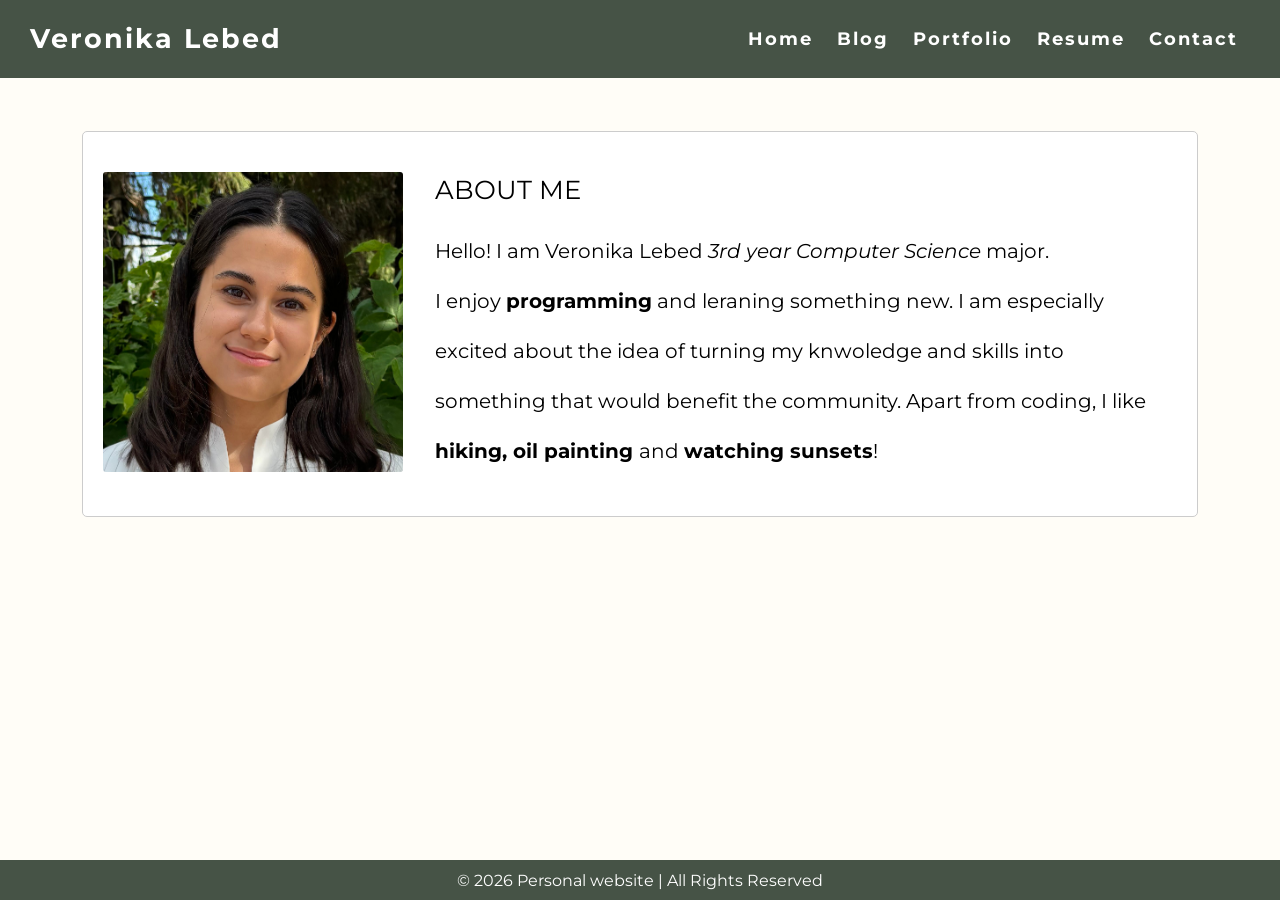
<file: index.html>
<!doctype html>
<html>
  <head>
    <title>Personal webiste</title>
    <link rel="stylesheet" href="styles.css" />
    <link rel="preconnect" href="https://fonts.googleapis.com" />
    <link rel="preconnect" href="https://fonts.gstatic.com" crossorigin />
    <link
      href="https://fonts.googleapis.com/css2?family=Montserrat:ital,wght@0,100..900;1,100..900&display=swap"
      rel="stylesheet"
    />
  </head>
  <body>
    <nav class="navbar">
      <h1 class="logo"><a href="index.html">Veronika Lebed</a></h1>
      <ul class="nav-list">
        <li><a href="index.html">Home</a></li>
        <li><a href="blog.html">Blog</a></li>
        <li><a href="portfolio.html">Portfolio</a></li>
        <li><a href="resume.html">Resume</a></li>
        <li><a href="contact.html">Contact</a></li>
      </ul>
    </nav>
    <main>
      <h1 class="page-title"></h1>
      <div class="about">
        <div class="about-image">
          <img src="photo1.jpg" alt="a profile photo of Veronika Lebed" />
        </div>
        <div class="about-text">
          <h2>ABOUT ME</h2>
          <p>
            Hello! I am Veronika Lebed
            <em>3rd year Computer Science</em> major.<br />
            I enjoy <strong>programming</strong> and leraning something new. I
            am especially excited about the idea of turning my knwoledge and
            skills into something that would benefit the community. Apart from
            coding, I like <strong>hiking, oil painting </strong> and
            <strong>watching sunsets</strong>!
          </p>
        </div>
      </div>
    </main>
    <footer class="footer">
      © 2026 Personal website | All Rights Reserved
    </footer>
  </body>
</html>
</file>
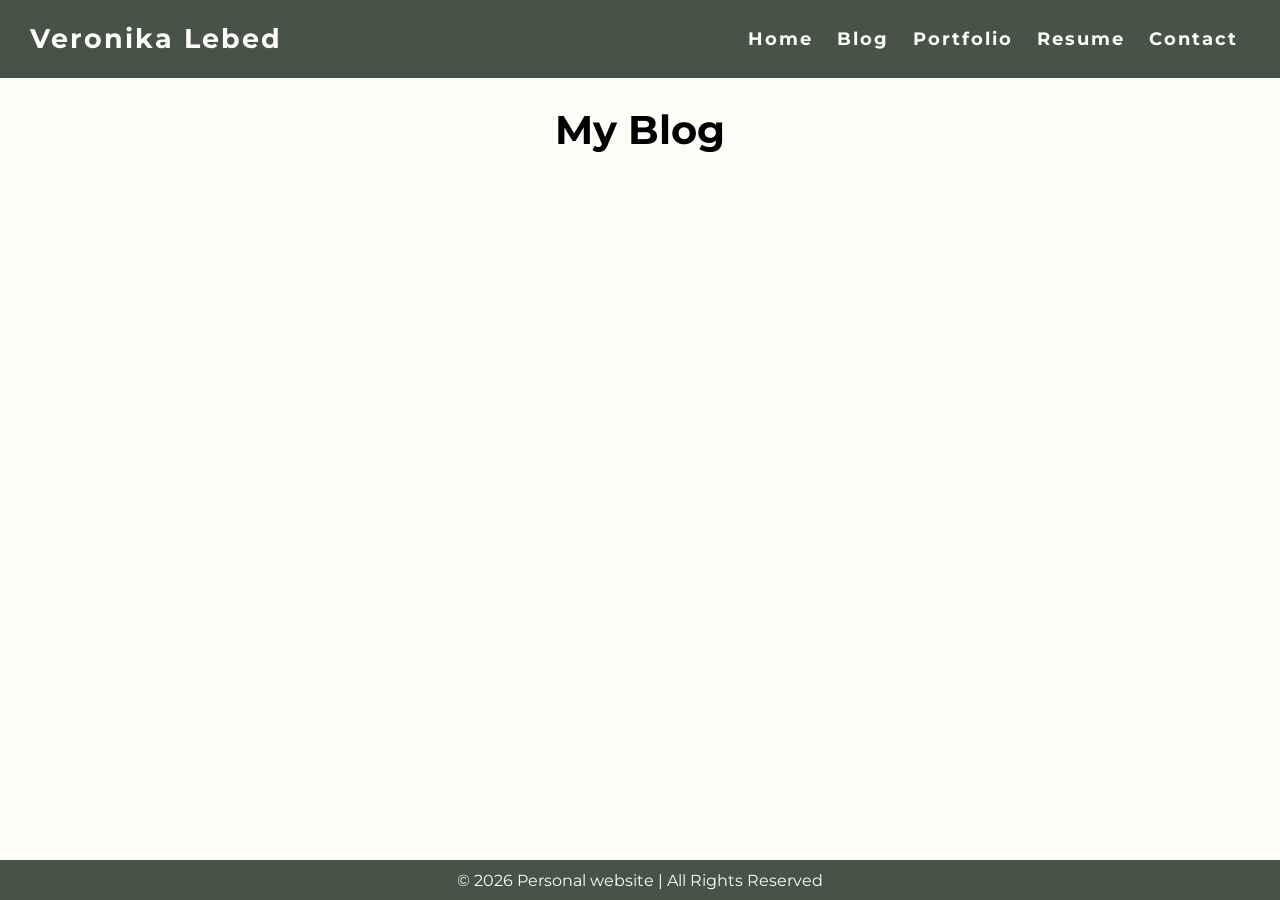
<file: blog.html>
<!doctype html>
<html>
  <head>
    <title>Personal webiste</title>
    <link rel="stylesheet" href="styles.css" />
    <link rel="preconnect" href="https://fonts.googleapis.com" />
    <link rel="preconnect" href="https://fonts.gstatic.com" crossorigin />
    <link
      href="https://fonts.googleapis.com/css2?family=Montserrat:ital,wght@0,100..900;1,100..900&display=swap"
      rel="stylesheet"
    />
  </head>
  <body>
    <nav class="navbar">
      <h1 class="logo"><a href="index.html">Veronika Lebed</a></h1>
      <ul class="nav-list">
        <li><a href="index.html">Home</a></li>
        <li><a href="blog.html">Blog</a></li>
        <li><a href="portfolio.html">Portfolio</a></li>
        <li><a href="resume.html">Resume</a></li>
        <li><a href="contact.html">Contact</a></li>
      </ul>
    </nav>
    <main>
      <h1 class="page-title">My Blog</h1>
    </main>
    <footer class="footer">
      © 2026 Personal website | All Rights Reserved
    </footer>
  </body>
</html>
</file>
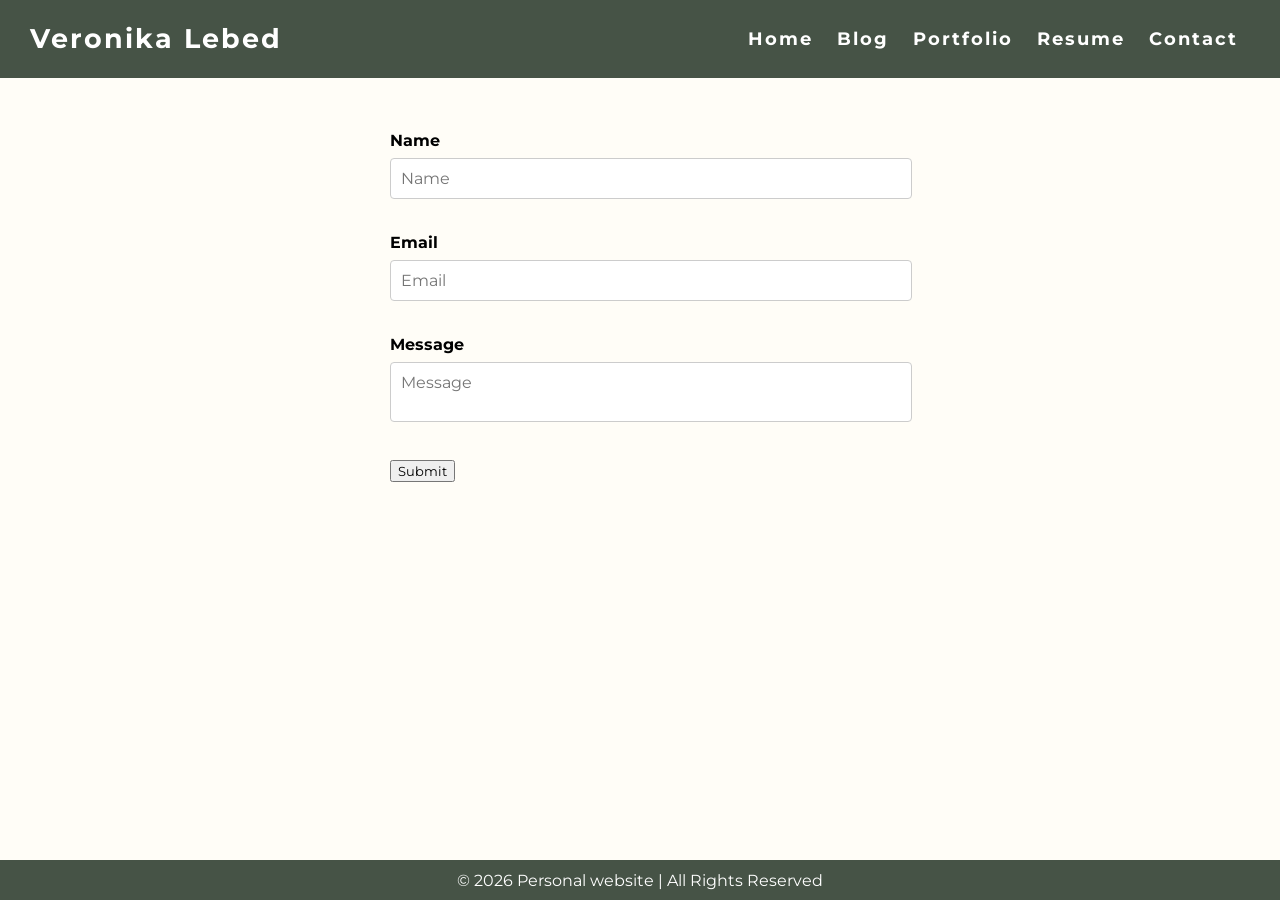
<file: contact.html>
<!doctype html>
<html>
  <head>
    <title>Personal webiste</title>
    <link rel="stylesheet" href="styles.css" />
    <link rel="preconnect" href="https://fonts.googleapis.com">
    <link rel="preconnect" href="https://fonts.gstatic.com" crossorigin>
    <link href="https://fonts.googleapis.com/css2?family=Montserrat:ital,wght@0,100..900;1,100..900&display=swap" rel="stylesheet">  </head>
  <body>
    <nav class="navbar">
      <h1 class="logo"><a href="index.html">Veronika Lebed</a></h1>
      <ul class="nav-list">
        <li><a href="index.html">Home</a></li>
        <li><a href="blog.html">Blog</a></li>
        <li><a href="portfolio.html">Portfolio</a></li>
        <li><a href="resume.html">Resume</a></li>
        <li><a href="contact.html">Contact</a></li>
      </ul>
    </nav>
    <main>
      <h1 class="page-title"></h1>
        <form id="contact-form">
        <label for="name">Name</label>
        <input type="text" id="name" name="name" placeholder="Name" required />
        <br><br>
        <label for="email">Email</label>
        <input type="email" id="email" name="email" placeholder="Email" />
        <br><br>
        <label for="message">Message</label>
        <textarea
          id="message"
          name="message"
          placeholder="Message"
          required
        ></textarea>
        <br><br>
        <input type="submit" value="Submit" />
    </main>
    <footer class="footer">
      © 2026 Personal website | All Rights Reserved
    </footer>
  </body>
</html>
</file>
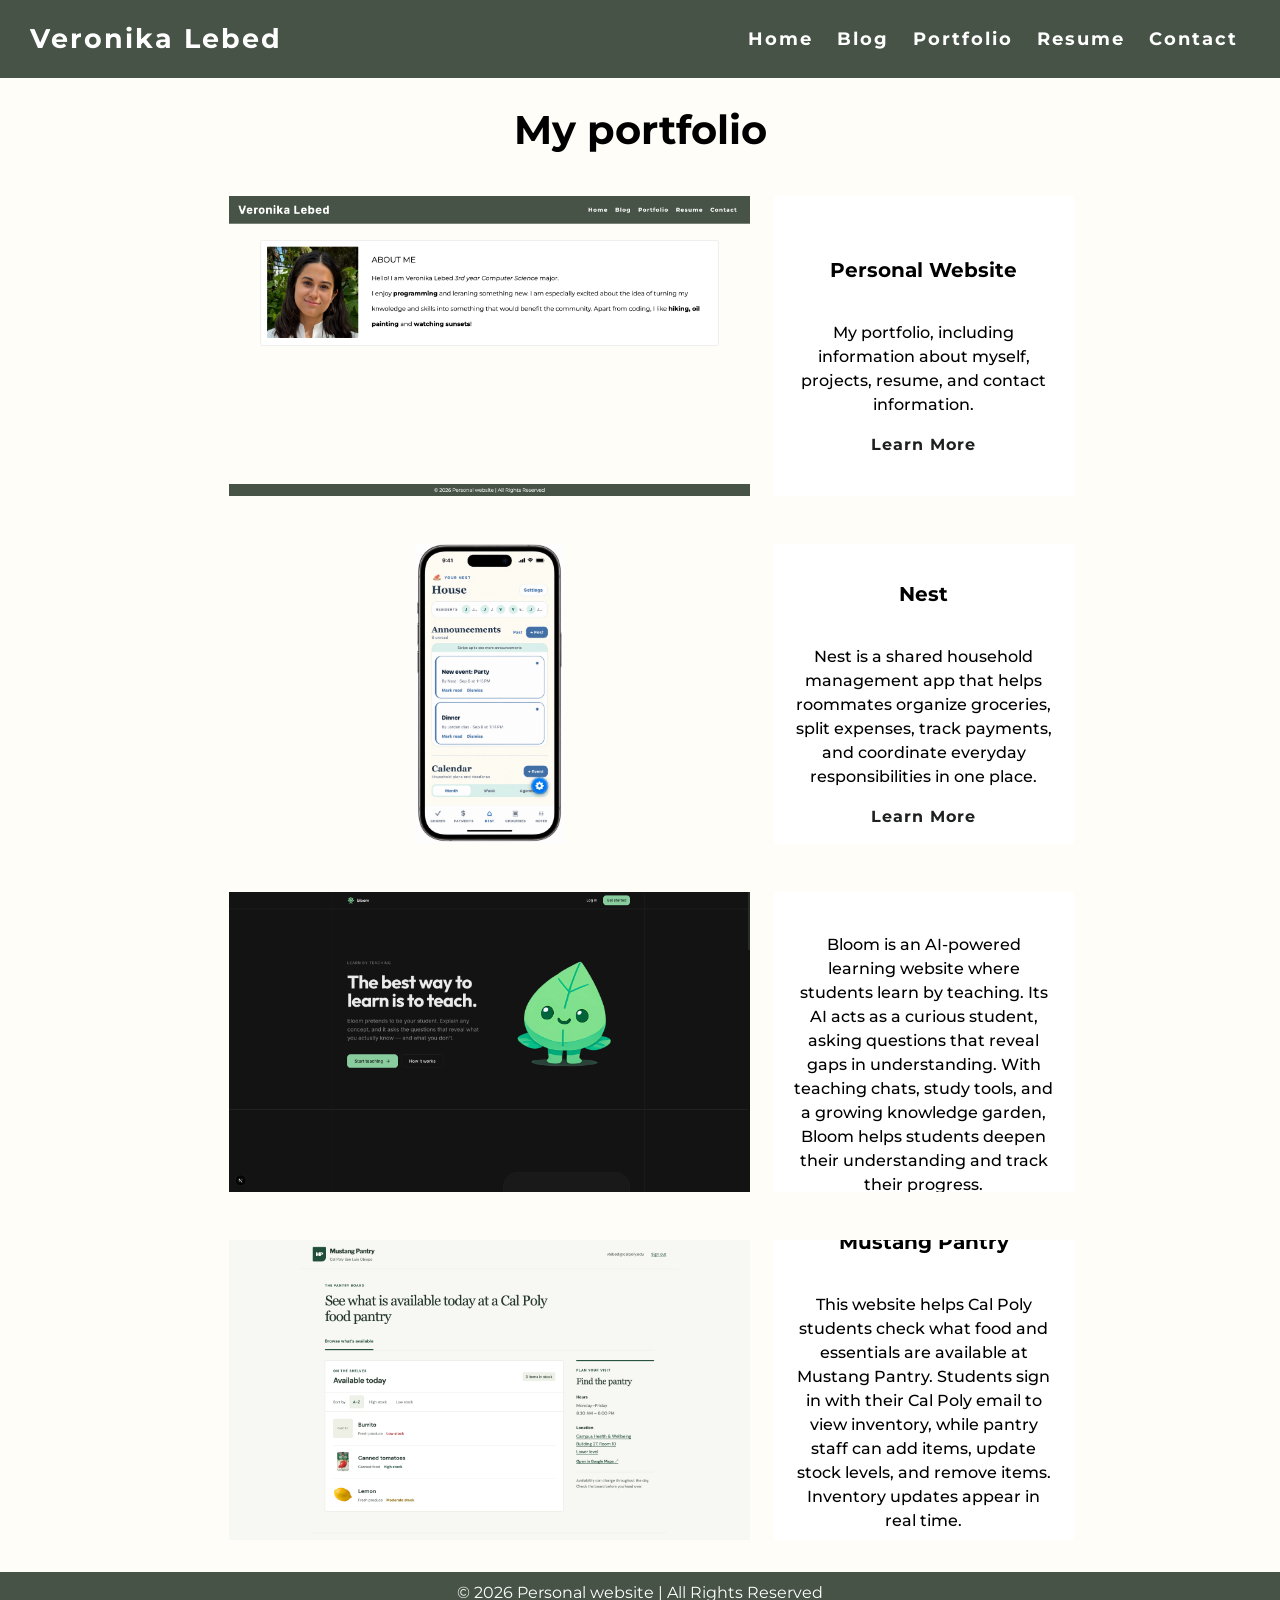
<file: portfolio.html>
<!doctype html>
<html>
  <head>
    <title>Personal webiste</title>
    <link rel="stylesheet" href="styles.css" />
    <link rel="preconnect" href="https://fonts.googleapis.com" />
    <link rel="preconnect" href="https://fonts.gstatic.com" crossorigin />
    <link
      href="https://fonts.googleapis.com/css2?family=Montserrat:ital,wght@0,100..900;1,100..900&display=swap"
      rel="stylesheet"
    />
  </head>
  <body>
    <nav class="navbar">
      <h1 class="logo"><a href="index.html">Veronika Lebed</a></h1>
      <ul class="nav-list">
        <li><a href="index.html">Home</a></li>
        <li><a href="blog.html">Blog</a></li>
        <li><a href="portfolio.html">Portfolio</a></li>
        <li><a href="resume.html">Resume</a></li>
        <li><a href="contact.html">Contact</a></li>
      </ul>
    </nav>
    <main>
      <h1 class="page-title">My portfolio</h1>
      <div class="project">
        <img
          class="project-image"
          src="personalWebScreen.png"
          alt="personal website"
        />
        <div class="project-details">
          <p class="project-name">Personal Website</p>
          <p class="project-description">
            My portfolio, including information about myself, projects, resume,
            and contact information.
          </p>
          <a href="index.html">Learn More</a>
        </div>
      </div>
      <div class="project">
        <img class="project-image" src="nest.PNG" alt="nest app" />
        <div class="project-details">
          <p class="project-name">Nest</p>
          <p class="project-description">
            Nest is a shared household management app that helps roommates
            organize groceries, split expenses, track payments, and coordinate
            everyday responsibilities in one place.
          </p>
          <a href="https://github.com/XieVic978/Nest">Learn More</a>
        </div>
      </div>
      <div class="project">
        <img class="project-image" src="bloom.png" alt="bloom website" />
        <div class="project-details">
          <p class="project-name">Bloom</p>
          <p class="project-description">
            Bloom is an AI-powered learning website where students learn by
            teaching. Its AI acts as a curious student, asking questions that
            reveal gaps in understanding. With teaching chats, study tools, and
            a growing knowledge garden, Bloom helps students deepen their
            understanding and track their progress.
          </p>
          <a href="https://github.com/ZealSV/bloom">Learn More</a>
        </div>
      </div>
      <div class="project">
        <img class="project-image" src="pantry.png" alt="pantry website" />
        <div class="project-details">
          <p class="project-name">Mustang Pantry</p>
          <p class="project-description">
            This website helps Cal Poly students check what food and essentials
            are available at Mustang Pantry. Students sign in with their Cal
            Poly email to view inventory, while pantry staff can add items,
            update stock levels, and remove items. Inventory updates appear in
            real time.
          </p>
          <a href="https://github.com/smoooww/food-rescue">Learn More</a>
        </div>
      </div>
    </main>
    <footer class="footer">
      © 2026 Personal website | All Rights Reserved
    </footer>
  </body>
</html>
</file>
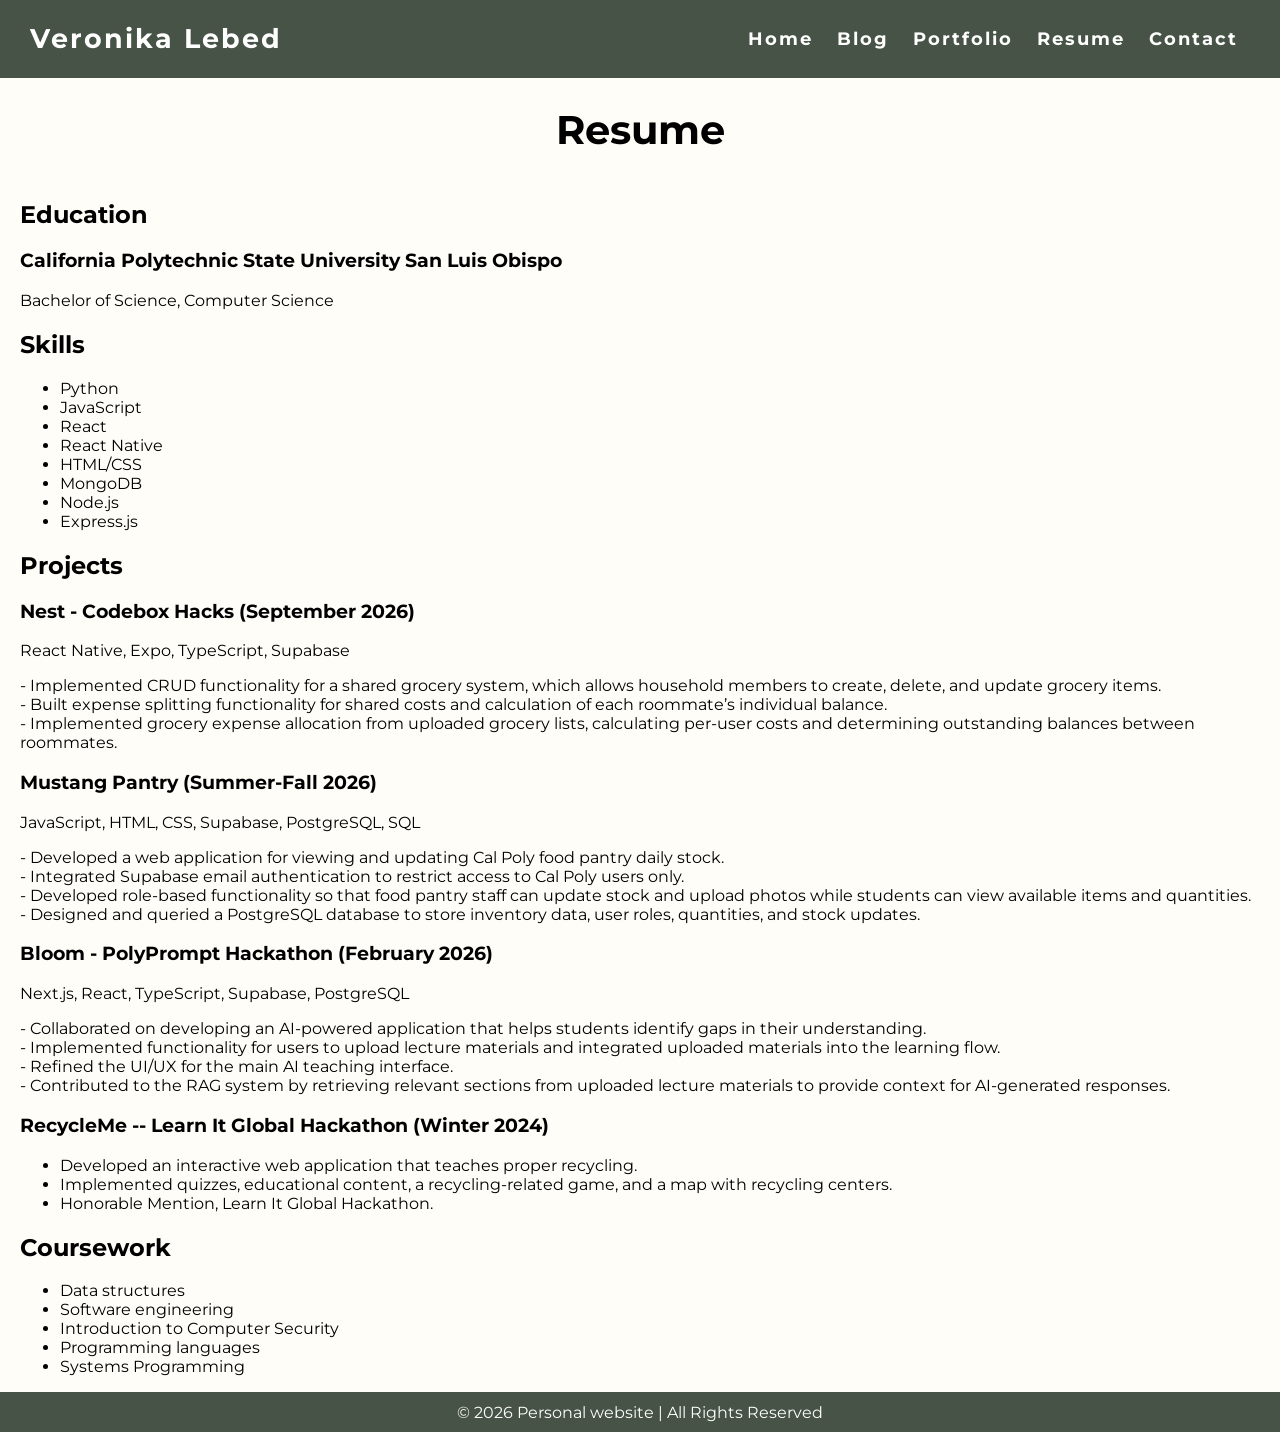
<file: resume.html>
<!doctype html>
<html>
  <head>
    <title>Personal webiste</title>
    <link rel="stylesheet" href="styles.css" />
    <link rel="preconnect" href="https://fonts.googleapis.com" />
    <link rel="preconnect" href="https://fonts.gstatic.com" crossorigin />
    <link
      href="https://fonts.googleapis.com/css2?family=Montserrat:ital,wght@0,100..900;1,100..900&display=swap"
      rel="stylesheet"
    />
  </head>
  <body>
    <nav class="navbar">
      <h1 class="logo"><a href="index.html">Veronika Lebed</a></h1>
      <ul class="nav-list">
        <li><a href="index.html">Home</a></li>
        <li><a href="blog.html">Blog</a></li>
        <li><a href="portfolio.html">Portfolio</a></li>
        <li><a href="resume.html">Resume</a></li>
        <li><a href="contact.html">Contact</a></li>
      </ul>
    </nav>
    <main>
      <h1 class="page-title">Resume</h1>
      <div class="resume">
        <section class="section">
          <div class="entry">
            <h2 class="section-title">Education</h2>
            <h3 class="entry-title">
              California Polytechnic State University San Luis Obispo
            </h3>
            <p class="entry-info">Bachelor of Science, Computer Science</p>
          </div>
        </section>
        <section class="section">
          <h2 class="section-title">Skills</h2>
          <div class="entry">
            <h3 class="entry-title"></h3>
            <p class="entry-info"></p>
            <ul class="skill-list">
              <li>Python</li>
              <li>JavaScript</li>
              <li>React</li>
              <li>React Native</li>
              <li>HTML/CSS</li>
              <li>MongoDB</li>
              <li>Node.js</li>
              <li>Express.js</li>
            </ul>
          </div>
        </section>
        <section class="section">
          <h2 class="section-title">Projects</h2>
          <div class="entry">
            <h3 class="entry-title">Nest - Codebox Hacks (September 2026)</h3>
            <p class="entry-info">React Native, Expo, TypeScript, Supabase</p>
            <ul class="entry-description">
              <li>
                Implemented CRUD functionality for a shared grocery system,
                which allows household members to create, delete, and update
                grocery items.
              </li>
              <li>
                Built expense splitting functionality for shared costs and
                calculation of each roommate’s individual balance.
              </li>
              <li>
                Implemented grocery expense allocation from uploaded grocery
                lists, calculating per-user costs and determining outstanding
                balances between roommates.
              </li>
            </ul>
            <h3 class="entry-title">Mustang Pantry (Summer-Fall 2026)</h3>
            <p class="entry-info">
              JavaScript, HTML, CSS, Supabase, PostgreSQL, SQL
            </p>
            <ul class="entry-description">
              <li>
                Developed a web application for viewing and updating Cal Poly
                food pantry daily stock.
              </li>
              <li>
                Integrated Supabase email authentication to restrict access to
                Cal Poly users only.
              </li>
              <li>
                Developed role-based functionality so that food pantry staff can
                update stock and upload photos while students can view available
                items and quantities.
              </li>
              <li>
                Designed and queried a PostgreSQL database to store inventory
                data, user roles, quantities, and stock updates.
              </li>
            </ul>
            <h3 class="entry-title">
              Bloom - PolyPrompt Hackathon (February 2026)
            </h3>
            <p class="entry-info">
              Next.js, React, TypeScript, Supabase, PostgreSQL
            </p>
            <ul class="entry-description">
              <li>
                Collaborated on developing an AI-powered application that helps
                students identify gaps in their understanding.
              </li>
              <li>
                Implemented functionality for users to upload lecture materials
                and integrated uploaded materials into the learning flow.
              </li>
              <li>Refined the UI/UX for the main AI teaching interface.</li>
              <li>
                Contributed to the RAG system by retrieving relevant sections
                from uploaded lecture materials to provide context for
                AI-generated responses.
              </li>
            </ul>
            <h3 class="entry-title">
              RecycleMe -- Learn It Global Hackathon (Winter 2024)
            </h3>
            <ul class="entry-info">
              <li>
                Developed an interactive web application that teaches proper
                recycling.
              </li>
              <li>
                Implemented quizzes, educational content, a recycling-related
                game, and a map with recycling centers.
              </li>
              <li>Honorable Mention, Learn It Global Hackathon.</li>
            </ul>
          </div>
        </section>
        <section class="section">
          <h2 class="section-title">Coursework</h2>
          <div class="entry">
            <h3 class="entry-title"></h3>

            <p class="entry-info"></p>
            <ul class="course-list">
              <li>Data structures</li>
              <li>Software engineering</li>
              <li>Introduction to Computer Security</li>
              <li>Programming languages</li>
              <li>Systems Programming</li>
            </ul>
          </div>
        </section>
      </div>
    </main>
    <footer class="footer">
      © 2026 Personal website | All Rights Reserved
    </footer>
  </body>
</html>
</file>
<file: styles.css>
:root {
  --cg-black: rgb(30, 32, 32);
  --cg-white: rgb(255, 255, 255);
  --cg-green: #465346;
  --cg-peach: #f5a57d;
  --cg-border: #ccc;
}

html {
  height: 100%;
}

body {
  background: #FFFDF7;
  position: relative;
  min-height: 100vh;
  padding: 0;
  margin: 0;
  font-family: "Montserrat", sans-serif;
}

button,
input,
select,
textarea {
  font-family: inherit;
}

/* CSS for navigation */

.navbar {
  position: -webkit-sticky;
  position: sticky;
  top: 0;
  width: 100%;
  height: 7%;
  z-index: 10;

  display: flex;
  justify-content: space-between;
  align-items: center;
  text-align: center;

  background-color: var(--cg-green);
  color: var(--cg-white);
  padding: 0;

  font-size: 18px;
}

.nav-list {
  display: flex;
  position: relative;
  right: 30px;
  list-style: none;
}

.navbar a {
  color: var(--cg-white);
  font-weight: bold;
  margin: 0 12px;
  text-decoration: none;
  letter-spacing: 2px;
}

.navbar a:hover {
  color: var(--cg-peach);
  text-decoration: underline;
}

.navbar a:active {
  color: var(--cg-peach);
}

.logo a {
  margin-left: 30px;
}

.logo a:hover {
  text-decoration: none;
}

main {
  padding: 0 20px 40px;
  display: flex;
  flex-direction: column;
  justify-content: center;
  align-items: center;
}

.page-title {
  display: flex;
  justify-content: center;
  font-size: 40px;
}

/* CSS for portfolio grid */

.project {
  display: flex;
  max-width: 70%;
  height: 300px;
  margin: 1em 0 2em;
}

.item-link {
  width: 70%;
  height: 100%;
}

.project-image {
  object-fit: contain;
  width: 100%;
  height: 100%;
  flex-basis: 50px;
  flex-grow: 2;
}

.project-details {
  display: flex;
  background-color: var(--cg-white);
  width: 30%;
  height: 100%;
  padding: 0 20px;
  margin: 0;
  font-weight: 500;
  line-height: 1.5;
  overflow: scroll;

  flex-direction: column;
  text-align: center;
  justify-content: center;
}

.project-details a {
  color: var(--cg-black);
  text-decoration: none;
  font-weight: bold;
  letter-spacing: 1px;
}

.project-details a:hover {
  color: var(--cg-peach);
  text-decoration: underline;
}

.project-name {
  font-weight: bold;
  font-size: 20px;
}

/* CSS for home page */

.about {
  display: flex;
  align-items: center;
  justify-content: space-between;
  padding: 20px;
  background-color: var(--cg-white);
  border: 1px solid var(--cg-border);
  border-radius: 5px;
  margin: 0 5%;
}

.about-image img {
  max-width: 300px;
  border-radius: 3px;
}

.about-text {
  flex: 1;
  margin-left: 3%;
}

.about-text h2 {
  font-size: 26px;
  margin-bottom: 10px;
  font-weight: 400;
}

.about-text p {
  font-size: 20px;
  line-height: 2.5;
}

/* CSS for resume page */

.button {
  background-color: var(--cg-black);
  border: none;
  color: var(--cg-white);

  font-family: inherit;

  padding: 5px 7px;
  text-align: center;

  border-radius: 2px;
}

.button:hover {
  background-color: var(--cg-peach);
}

.entry-description {
  list-style: none;
  padding-left: 0;
}

.entry-description li::before {
  content: "- ";
}
/* CSS for contact form */

label {
  display: block;
  margin-bottom: 8px;
  font-weight: bold;
}

input[type="text"],
input[type="email"],
textarea {
  width: 100%;
  padding: 10px;
  margin-bottom: 15px;
  border: 1px solid var(--cg-border);
  border-radius: 4px;
  font-size: 16px;
  resize: none;
}

/* Add some spacing to the form */
form {
  width: 500px;
  margin: 0 auto;
}

/* CSS for footer */

.footer {
  display: flex;
  justify-content: center;
  align-items: center;
  background-color: var(--cg-green);
  color: var(--cg-white);
  position: absolute;
  bottom: 0;
  width: 100%;
  height: 2.5rem;
}
</file>
